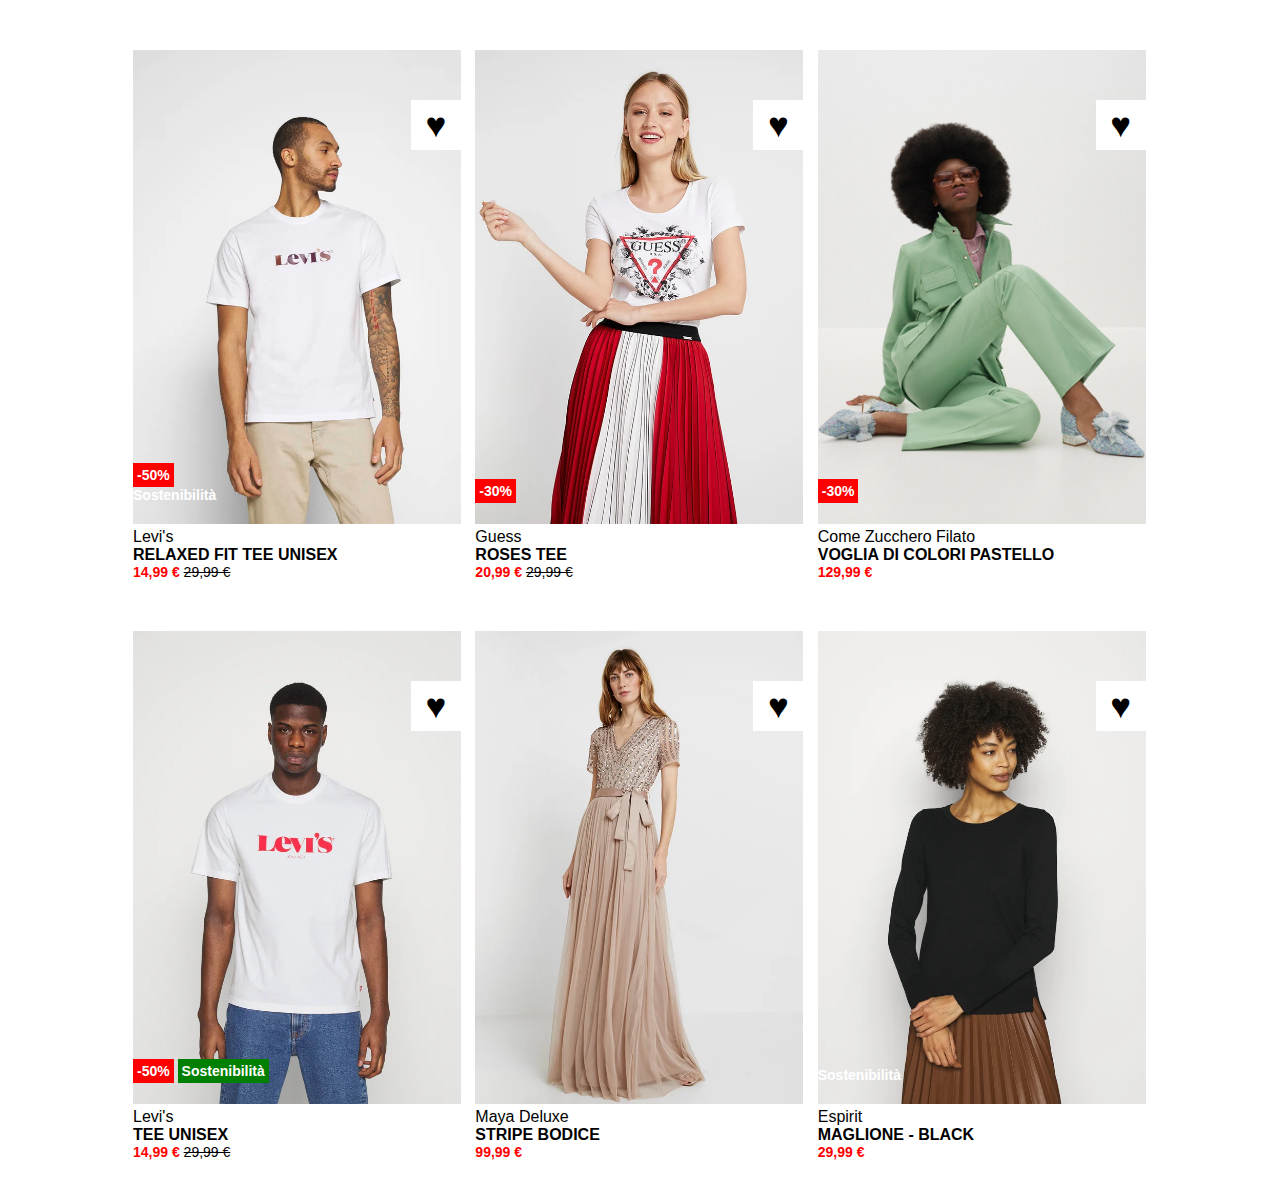
<file: index.html>
<!DOCTYPE html>
<html lang="en">
<head>
    <meta charset="UTF-8">
    <meta http-equiv="X-UA-Compatible" content="IE=edge">
    <meta name="viewport" content="width=device-width, initial-scale=1.0">
    <link rel="stylesheet" href="css/style.css">
    <title>Boolando</title>
</head>
<body>
    <!-- corpo principale -->
    <main>
        <section id="main-list-product">
            <!-- prima riga prodotti -->
            <div class="row-products">
                <!-- prodotto -->
                <article class="product">
                    <section class="section-photo-article">
                        <!-- immagine prodotto -->
                        <img src="img/1.webp" alt="T-shirt Levi's" class="first-image">
                        <img src="img/1b.webp" alt="T-shirt Levi's" class="second-image">
                        <!-- labels -->
                        <!-- heart label -->
                        <div class="heart">
                            &hearts;
                        </div>
                        <div class="label">
                            <!-- discount label -->
                            <div class="label-discount">
                                -50%
                            </div>
                            <!-- sostenibilità label -->
                            <div class="Sostenibilita">
                                Sostenibilità
                            </div>
                        </div>
                    </section>
                    <!-- info articoli -->
                    <section>
                        <!-- brand -->
                        <div>Levi's</div>
                        <!-- name -->
                        <strong>RELAXED FIT TEE UNISEX</strong>
                        <!-- costo -->
                        <div class="cost">
                            <strong>14,99 &euro;</strong>
                            <span class="original-price">29,99 &euro;</span>
                        </div>
                    </section>
                </article>

                <!-- prodotto -->
                <article class="product">
                    <section class="section-photo-article">
                        <!-- immagine prodotto -->
                        <img src="img/2.webp" alt="Roses Tee" class="first-image">
                        <img src="img/2b.webp" alt="Roses Tee" class="second-image">
                        <!-- labels -->
                        <!-- heart label -->
                        <div class="heart">
                            &hearts;
                        </div>
                        <div class="label">
                            <!-- discount label -->
                            <div class="label-discount">
                                -30%
                            </div>
                        </div>
                    </section>
                    <!-- info articoli -->
                    <section>
                        <!-- brand -->
                        <div>Guess</div>
                        <!-- name -->
                        <strong>ROSES TEE</strong>
                        <!-- costo -->
                        <div class="cost">
                            <strong>20,99 &euro;</strong>
                            <span class="original-price">29,99 &euro;</span>
                        </div>
                    </section>
                </article>

                <!-- prodotto -->
                <article class="product">
                    <section class="section-photo-article">
                        <!-- immagine prodotto -->
                        <img src="img/3.webp" alt="Abito elegante verdeacqua" class="first-image">
                        <img src="img/3b.webp" alt="Abito elegante marroncino" class="second-image">
                        <!-- labels -->
                        <!-- heart label -->
                        <div class="heart">
                            &hearts;
                        </div>
                        <div class="label">
                            <!-- discount label -->
                            <div class="label-discount">
                                -30%
                            </div>
                        </div>
                    </section>
                    <!-- info articoli -->
                    <section>
                        <!-- brand -->
                        <div>Come Zucchero Filato</div>
                        <!-- name -->
                        <strong>VOGLIA DI COLORI PASTELLO</strong>
                        <!-- costo -->
                        <div class="cost">
                            <strong>129,99 &euro;</strong>
                        </div>
                    </section>
                </article>
            </div>

            <!-- Seconda riga prodotti -->
            <div class="row-products">
                <!-- prodotto -->
                <article class="product">
                    <section class="section-photo-article">
                        <!-- immagine prodotto -->
                        <img src="img/4.webp" alt="T-shirt Levi's" class="first-image">
                        <img src="img/4b.webp" alt="T-shirt Levi's" class="second-image">
                        <!-- labels -->
                        <!-- heart label -->
                        <div class="heart">
                            &hearts;
                        </div>
                        <div class="label">
                            <!-- discount label -->
                            <div class="label-discount">
                                -50%
                            </div>
                            <!-- sostenibilità label -->
                            <div class="sostenibilita">
                                Sostenibilità
                            </div>
                        </div>
                    </section>
                    <!-- info articoli -->
                    <section>
                        <!-- brand -->
                        <div>Levi's</div>
                        <!-- name -->
                        <strong>TEE UNISEX</strong>
                        <!-- costo -->
                        <div class="cost">
                            <strong>14,99 &euro;</strong>
                            <span class="original-price">29,99 &euro;</span>
                        </div>
                    </section>
                </article>

                <!-- prodotto -->
                <article class="product">
                    <section class="section-photo-article">
                        <!-- immagine prodotto -->
                        <img src="img/5.webp" alt="Stripe bodice" class="first-image">
                        <img src="img/5b.webp" alt="Stripe bodice" class="second-image">
                        <!-- labels -->
                        <!-- heart label -->
                        <div class="heart">
                            &hearts;
                        </div>
                        
                    </section>
                    <!-- info articoli -->
                    <section>
                        <!-- brand -->
                        <div>Maya Deluxe</div>
                        <!-- name -->
                        <strong>STRIPE BODICE</strong>
                        <!-- costo -->
                        <div class="cost">
                            <strong>99,99 &euro;</strong>
                        </div>
                    </section>
                </article>

                <!-- prodotto -->
                <article class="product">
                    <section class="section-photo-article">
                        <!-- immagine prodotto -->
                        <img src="img/6.webp" alt="Maglione nero" class="first-image">
                        <img src="img/6b.webp" alt="Maglione nero" class="second-image">
                        <!-- labels -->
                        <!-- heart label -->
                        <div class="heart">
                            &hearts;
                        </div>
                        <div class="label">
                            <!-- sostenibilità label -->
                            <div class="Sostenibilita">
                                Sostenibilità
                            </div>
                        </div>
                    </section>
                    <!-- info articoli -->
                    <section>
                        <!-- brand -->
                        <div>Espirit</div>
                        <!-- name -->
                        <strong>MAGLIONE - BLACK</strong>
                        <!-- costo -->
                        <div class="cost">
                            <strong>29,99 &euro;</strong>
                        </div>
                    </section>
                </article>
            </div>
        </section>
    </main>
</body>
</html>
</file>
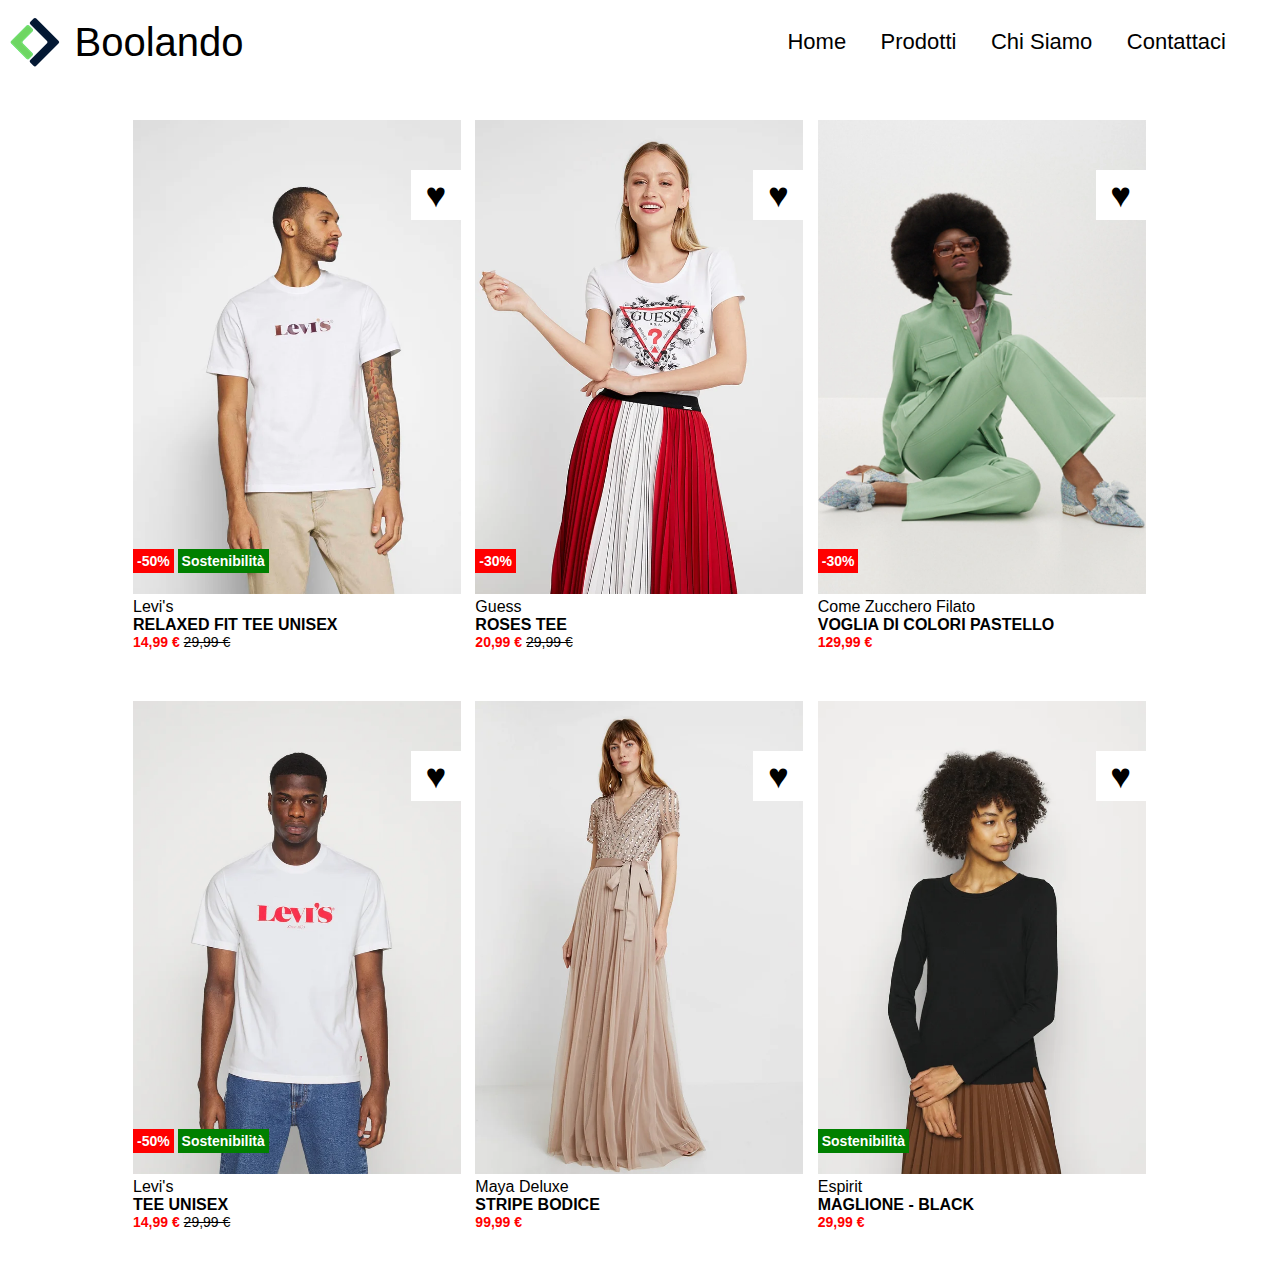
<file: Bonus Boolando/index.html>
<!DOCTYPE html>
<html lang="en">
<head>
    <meta charset="UTF-8">
    <meta http-equiv="X-UA-Compatible" content="IE=edge">
    <meta name="viewport" content="width=device-width, initial-scale=1.0">
    <link rel="stylesheet" href="css/style.css">
    <title>Boolando</title>
</head>
<body>
    <!-- contenitore header e nav -->
    <div id="container-header-nav">
        <!-- header -->
        <header>
            <img id="logo" src="img/Logo.png" alt="Logo Boolean">
            <span id="logo-text">Boolando</span>
        </header>

        <nav>
            <a href="#">Home</a>
            <a href="#" id="list-product">
                Prodotti
                <div id="pop-up-products">
                    <ul>
                        <li>RELAXED FIT TEE UNISEX</li>
                        <li>ROSES TEE</li>
                        <li>VOGLIA DI COLORI PASTELLO</li>
                        <li>TEE UNISEX</li>
                        <li>STRIPE BODICE</li>
                        <li>MAGLIONE - BLACK</li>
                    </ul>
                </div>
            </a> 
            <a href="#">Chi Siamo</a>
            <a href="#">Contattaci</a>
        </nav>
    </div>

    <!-- corpo principale -->
    <main>
        <section id="main-list-product">
            <!-- prima riga prodotti -->
            <div class="row-products">
                <!-- prodotto -->
                <article class="product">
                    <section class="section-photo-article">
                        <!-- immagine prodotto -->
                        <img src="img/1.webp" alt="T-shirt Levi's" class="first-image">
                        <img src="img/1b.webp" alt="T-shirt Levi's" class="second-image">
                        <!-- labels -->
                        <!-- heart label -->
                        <div class="heart">
                            &hearts;
                        </div>
                        <div class="label">
                            <!-- discount label -->
                            <div class="label-discount">
                                -50%
                            </div>
                            <!-- sostenibilità label -->
                            <div class="sostenibilita">
                                Sostenibilità
                            </div>
                        </div>
                    </section>
                    <!-- info articoli -->
                    <section>
                        <!-- brand -->
                        <div>Levi's</div>
                        <!-- name -->
                        <strong>RELAXED FIT TEE UNISEX</strong>
                        <!-- costo -->
                        <div class="cost">
                            <strong>14,99 &euro;</strong>
                            <span class="original-price">29,99 &euro;</span>
                        </div>
                    </section>
                </article>

                <!-- prodotto -->
                <article class="product">
                    <section class="section-photo-article">
                        <!-- immagine prodotto -->
                        <img src="img/2.webp" alt="Roses Tee" class="first-image">
                        <img src="img/2b.webp" alt="Roses Tee" class="second-image">
                        <!-- labels -->
                        <!-- heart label -->
                        <div class="heart">
                            &hearts;
                        </div>
                        <div class="label">
                            <!-- discount label -->
                            <div class="label-discount">
                                -30%
                            </div>
                        </div>
                    </section>
                    <!-- info articoli -->
                    <section>
                        <!-- brand -->
                        <div>Guess</div>
                        <!-- name -->
                        <strong>ROSES TEE</strong>
                        <!-- costo -->
                        <div class="cost">
                            <strong>20,99 &euro;</strong>
                            <span class="original-price">29,99 &euro;</span>
                        </div>
                    </section>
                </article>

                <!-- prodotto -->
                <article class="product">
                    <section class="section-photo-article">
                        <!-- immagine prodotto -->
                        <img src="img/3.webp" alt="Abito elegante verdeacqua" class="first-image">
                        <img src="img/3b.webp" alt="Abito elegante marroncino" class="second-image">
                        <!-- labels -->
                        <!-- heart label -->
                        <div class="heart">
                            &hearts;
                        </div>
                        <div class="label">
                            <!-- discount label -->
                            <div class="label-discount">
                                -30%
                            </div>
                        </div>
                    </section>
                    <!-- info articoli -->
                    <section>
                        <!-- brand -->
                        <div>Come Zucchero Filato</div>
                        <!-- name -->
                        <strong>VOGLIA DI COLORI PASTELLO</strong>
                        <!-- costo -->
                        <div class="cost">
                            <strong>129,99 &euro;</strong>
                        </div>
                    </section>
                </article>
            </div>

            <!-- Seconda riga prodotti -->
            <div class="row-products">
                <!-- prodotto -->
                <article class="product">
                    <section class="section-photo-article">
                        <!-- immagine prodotto -->
                        <img src="img/4.webp" alt="T-shirt Levi's" class="first-image">
                        <img src="img/4b.webp" alt="T-shirt Levi's" class="second-image">
                        <!-- labels -->
                        <!-- heart label -->
                        <div class="heart">
                            &hearts;
                        </div>
                        <div class="label">
                            <!-- discount label -->
                            <div class="label-discount">
                                -50%
                            </div>
                            <!-- sostenibilità label -->
                            <div class="sostenibilita">
                                Sostenibilità
                            </div>
                        </div>
                    </section>
                    <!-- info articoli -->
                    <section>
                        <!-- brand -->
                        <div>Levi's</div>
                        <!-- name -->
                        <strong>TEE UNISEX</strong>
                        <!-- costo -->
                        <div class="cost">
                            <strong>14,99 &euro;</strong>
                            <span class="original-price">29,99 &euro;</span>
                        </div>
                    </section>
                </article>

                <!-- prodotto -->
                <article class="product">
                    <section class="section-photo-article">
                        <!-- immagine prodotto -->
                        <img src="img/5.webp" alt="Stripe bodice" class="first-image">
                        <img src="img/5b.webp" alt="Stripe bodice" class="second-image">
                        <!-- labels -->
                        <!-- heart label -->
                        <div class="heart">
                            &hearts;
                        </div>
                        
                    </section>
                    <!-- info articoli -->
                    <section>
                        <!-- brand -->
                        <div>Maya Deluxe</div>
                        <!-- name -->
                        <strong>STRIPE BODICE</strong>
                        <!-- costo -->
                        <div class="cost">
                            <strong>99,99 &euro;</strong>
                        </div>
                    </section>
                </article>

                <!-- prodotto -->
                <article class="product">
                    <section class="section-photo-article">
                        <!-- immagine prodotto -->
                        <img src="img/6.webp" alt="Maglione nero" class="first-image">
                        <img src="img/6b.webp" alt="Maglione nero" class="second-image">
                        <!-- labels -->
                        <!-- heart label -->
                        <div class="heart">
                            &hearts;
                        </div>
                        <div class="label">
                            <!-- sostenibilità label -->
                            <div class="sostenibilita">
                                Sostenibilità
                            </div>
                        </div>
                    </section>
                    <!-- info articoli -->
                    <section>
                        <!-- brand -->
                        <div>Espirit</div>
                        <!-- name -->
                        <strong>MAGLIONE - BLACK</strong>
                        <!-- costo -->
                        <div class="cost">
                            <strong>29,99 &euro;</strong>
                        </div>
                    </section>
                </article>
            </div>
        </section>
    </main>
</body>
</html>
</file>
<file: css/style.css>
/* stili base progetto */
* {
    margin: 0;
    padding: 0;
    box-sizing: border-box;  
    font-family: Arial, Helvetica, sans-serif;
}

/* stili corpo principale */
#main-list-product {
    width: 80%;
    margin: 0 auto;
}
.row-products {
    margin-bottom: 40px;
    margin-top: 50px;
}
.product {
    width: 33%;
    display: inline-block;
    padding: 0 5px 0 5px;
}
.section-photo-article {
    position: relative;
}
.product img {
    width: 100%;
}
.heart {
    position: absolute;
    top: 50px;
    right: 0;
    width: 50px;
    height: 50px;
    background-color: #fff;
    text-align: center;
    line-height: 50px;
    vertical-align: middle;
    font-size: 35px;
}

.label {
    position: absolute;
    left: 0;
    bottom: 25px;
    font-size: 14px;
    font-weight: bold;
    color:#fff;
}
.label-discount, .sostenibilita {
    display: inline-block;
    font-weight: bold;
    padding: 4px;
    font-size: 14px;
}
.label-discount {
    background-color: red;

}
.sostenibilita {
    background-color: green;
}
.cost {
    color: red;
    font-size: 14px;
}
.cost .original-price {
    color: black;
    text-decoration: line-through;
}
/* scambio immagine articolo */
.second-image {
    display: none;
}
.section-photo-article:hover .second-image {
    display: inline-block;
}
.section-photo-article:hover .first-image {
    display: none;
}
</file>
<file: Bonus Boolando/css/style.css>
/* stili base progetto */
* {
    margin: 0;
    padding: 0;
    box-sizing: border-box;  
    font-family: Arial, Helvetica, sans-serif;
}

#container-header-nav {
    width: 100%;
    position: fixed;
    z-index: 50;
    background-color: #fff;
}
/* stili header */
header {
    display: inline-block;
    width: 60%;
}
#logo {
    margin: 10px;
    line-height: 70px;
    vertical-align: middle;
}
#logo-text {
    font-size: 40px;
    display: inline-block;
    vertical-align: middle;
}

/* stili nav-bar */
nav{
    display: inline-block;
    line-height: 70px;
    vertical-align: middle;
}
a {
    text-decoration: none;
    color: black;
    padding: 7px 15px;
    font-size: 22px;
    vertical-align: middle;
    display: inline-block;
}
a:hover {
    background-color: #000;
    color: #fff;
}
#list-product {
    position: relative;
}
#list-product:hover #pop-up-products {
    display: block;
}
#pop-up-products {
    position: absolute;
    top: 70px;
    left: 0px;
    z-index: 100;
    width: 200px;
    font-size: 16px;
    display: none;
}
    /* ul {
        background-color: #000;
    } */
nav ul li {
    background-color: #000;
    color: #fff;
    list-style: none;
    line-height: normal;
    padding: 10px 15px;
    margin-bottom: 2px;
}


/* stili corpo principale */
main {
    padding-top: 70px;
}
#main-list-product {
    width: 80%;
    margin: 0 auto;
}
.row-products {
    margin-bottom: 40px;
    margin-top: 50px;
}
.product {
    width: 33%;
    display: inline-block;
    padding: 0 5px 0 5px;
}
.section-photo-article {
    position: relative;
}
.product img {
    width: 100%;
}
.heart {
    position: absolute;
    top: 50px;
    right: 0;
    width: 50px;
    height: 50px;
    background-color: #fff;
    text-align: center;
    line-height: 50px;
    vertical-align: middle;
    font-size: 35px;
}
.label {
    position: absolute;
    left: 0;
    bottom: 25px;
    font-size: 14px;
    font-weight: bold;
    color:#fff;
}
.label-discount, .sostenibilita {
    display: inline-block;
    font-weight: bold;
    padding: 4px;
    font-size: 14px;
}

.label-discount {
    background-color: red;
}
.sostenibilita {
    background-color: green;
}
.cost {
    color: red;
    font-size: 14px;
}
.cost .original-price {
    color: black;
    text-decoration: line-through;
}
/* scambio immagine articolo */
.second-image {
    display: none;
}
.section-photo-article:hover .second-image {
    display: inline-block;
}
.section-photo-article:hover .first-image {
    display: none;
}
</file>
